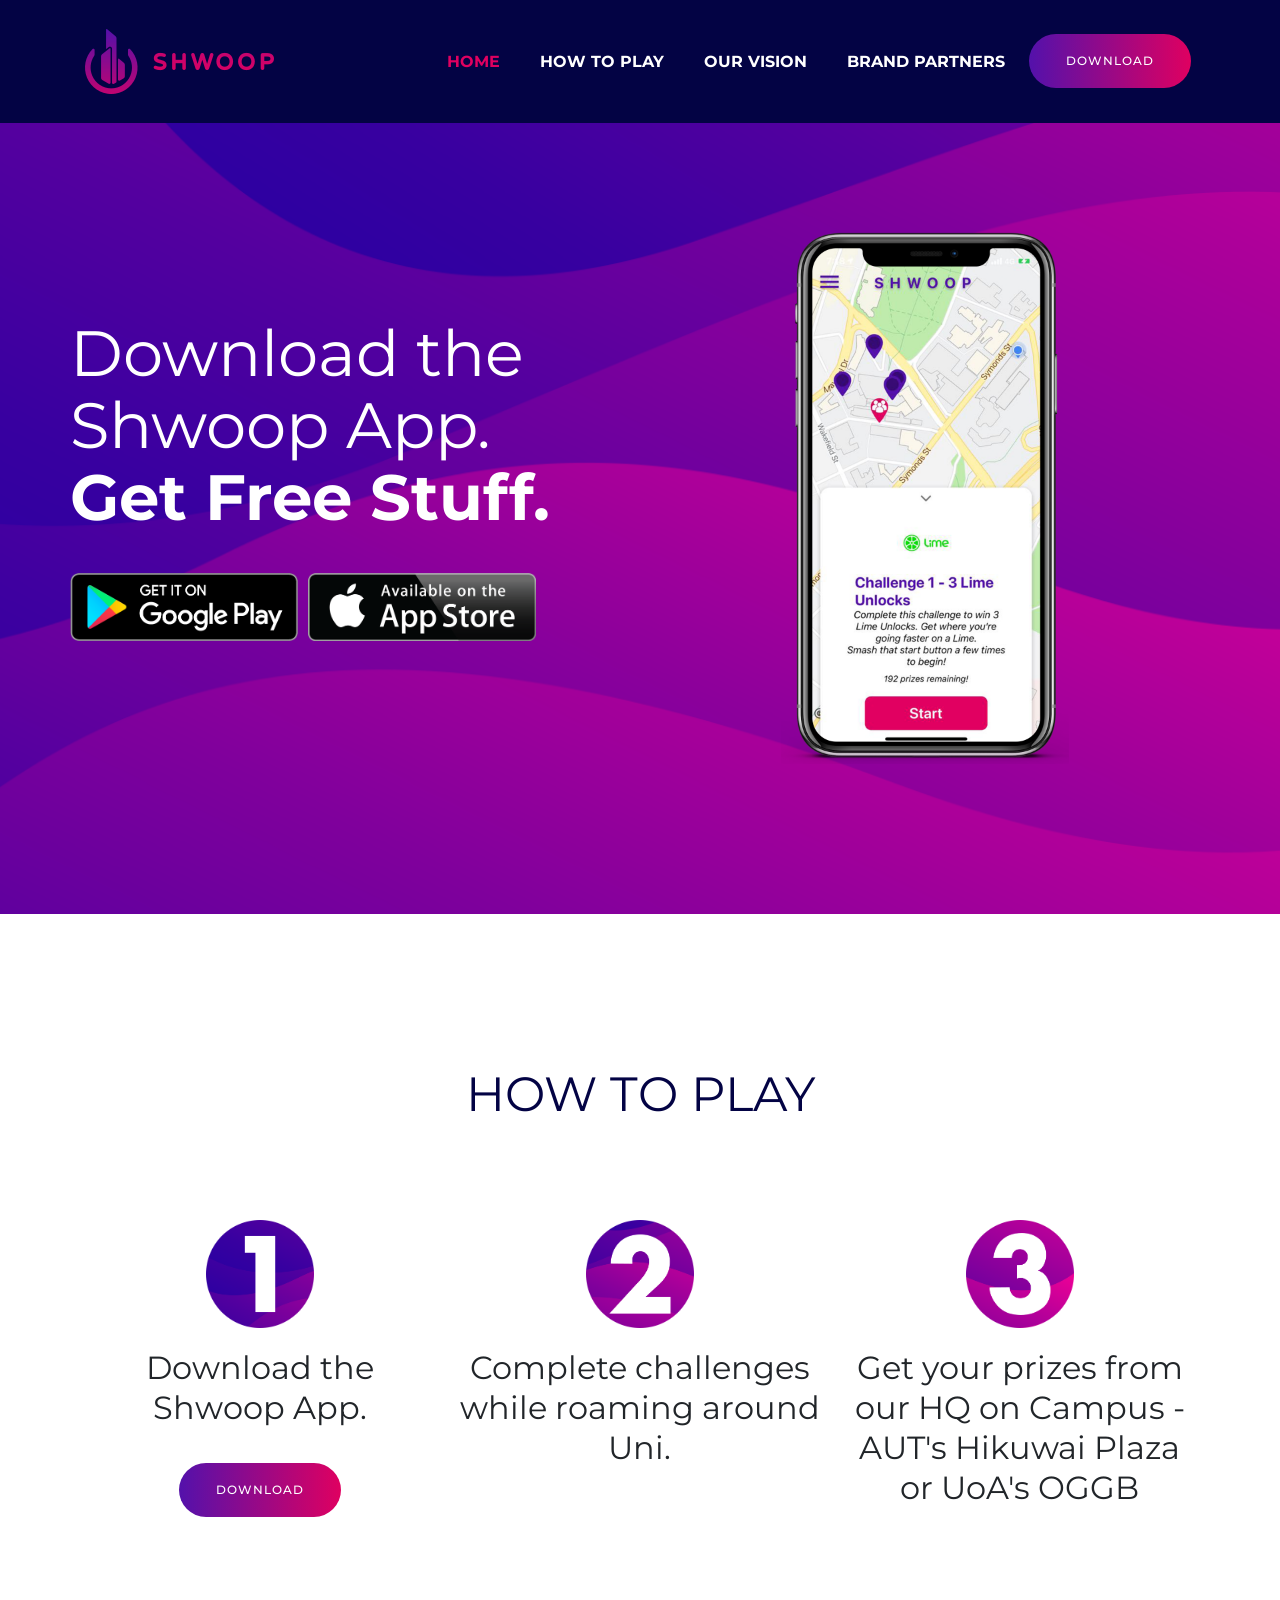
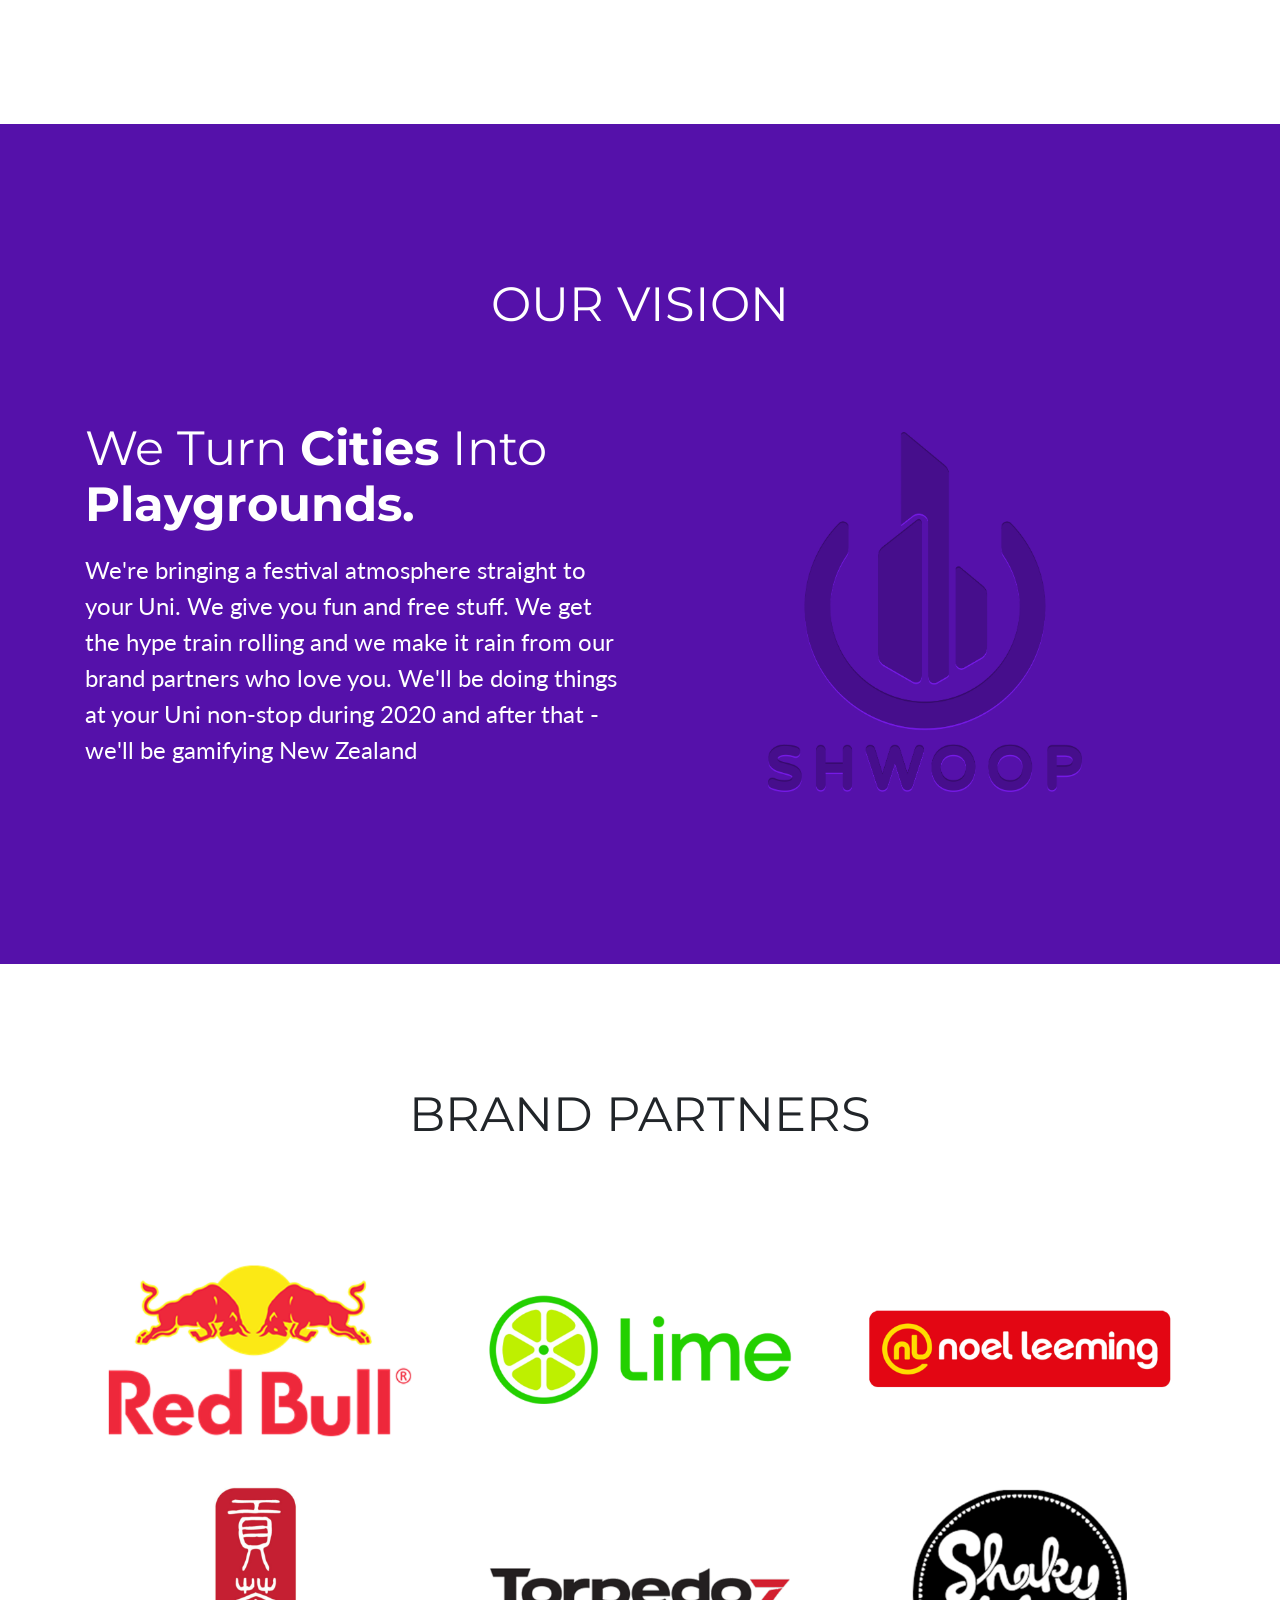
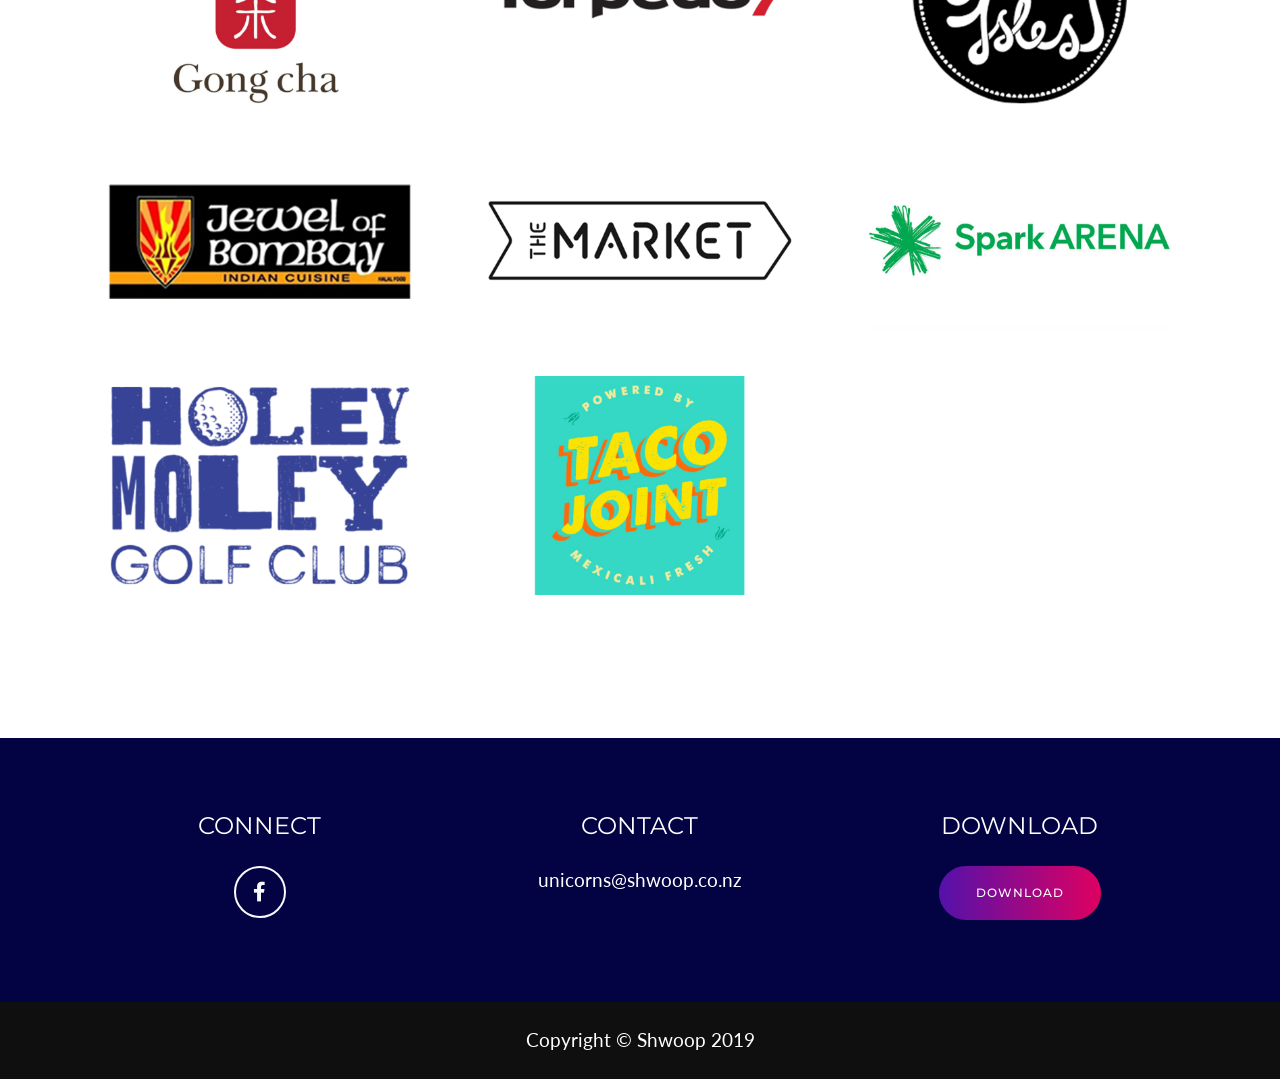
<file: index.html>
<!DOCTYPE html>
<html lang="en">

<head>
  <meta charset="utf-8">
  <meta name="viewport" content="width=device-width, initial-scale=1, shrink-to-fit=no">
  <meta name="description" content="Landing page for the Shwoop App">
  <meta name="author" content="">
  

  <title>Shwoop</title>

  <link rel="icon" href="img/favicon.png" type="image/png">

  <!-- Custom fonts -->
  <link href="vendor/fontawesome-free/css/all.min.css" rel="stylesheet" type="text/css">
  <link href="https://fonts.googleapis.com/css?family=Montserrat:400,700" rel="stylesheet" type="text/css">
  <link href="https://fonts.googleapis.com/css?family=Lato:400,700,400italic,700italic" rel="stylesheet" type="text/css">

  <!-- Theme CSS -->
  <link href="css/freelancer.min.css" rel="stylesheet">
  <link href="css/freelancer.css" rel="stylesheet">

</head>

<body id="page-top">

  <!-- Navigation -->
  <nav class="navbar navbar-expand-lg bg-secondary text-uppercase fixed-top" id="mainNav">
    <div class="container">
      <a class="navbar-brand js-scroll-trigger" href="#page-top"><img id="nav-logo" src="img/logo.png" alt="shwoop logo"></a>
      <button class="navbar-toggler navbar-toggler-right text-uppercase font-weight-bold bg-primary text-white rounded" type="button" data-toggle="collapse" data-target="#navbarResponsive" aria-controls="navbarResponsive" aria-expanded="false" aria-label="Toggle navigation">
        Menu
        <i class="fas fa-bars"></i>
      </button>
      <div class="collapse navbar-collapse" id="navbarResponsive">
        <ul class="navbar-nav ml-auto">
          <li class="nav-item mx-0 mx-lg-1">
            <a class="nav-link py-3 px-0 px-lg-3 rounded js-scroll-trigger" href="#home">Home</a>
          </li>
          <li class="nav-item mx-0 mx-lg-1">
            <a class="nav-link py-3 px-0 px-lg-3 rounded js-scroll-trigger" href="#how-to-play">How To Play</a>
          </li>
          <li class="nav-item mx-0 mx-lg-1">
              <a class="nav-link py-3 px-0 px-lg-3 rounded js-scroll-trigger" href="#vision">Our Vision</a>
          </li>
          <li class="nav-item mx-0 mx-lg-1">
              <a class="nav-link py-3 px-0 px-lg-3 rounded js-scroll-trigger" href="#brand-partners">Brand Partners</a>
          </li>
          <li class="nav-item mx-0 mx-lg-1">
              <a class="js-scroll-trigger" href="#home"><button class="btn primary_btn">Download</button></a>
          </li>
        </ul>
      </div>
    </div>
  </nav>

  <!-- Masthead -->
  <header class="masthead bg-primary text-white" id="home">
      <div class = "container">
        <div class="row">
          
          <div class="col-md-6 col-sm-12">
            <h1 class="masthead-heading mb-0">Download the<br>Shwoop App.<br><b>Get Free Stuff.</b></h1>
            <div class="download-buttons">
              <a href="https://play.google.com/store/apps/details?id=com.shwoop&hl=en_US"><img class="play-button" src="img/get-on-play.png" alt="play store button"></a>
              <a href="https://apps.apple.com/nz/app/id1464290549"><img class="apple-button" src="img/get-on-apple.png" alt="apple store button"></a>
            </div>
          </div>
          <div class="col-md-6 col-sm-12 center-align">
            <img class="scaled-image" src="img/home-left.png" alt="shwoop logo">
          </div>
        </div>
      </div>


  </header>

  <!-- How to play Section -->
  <section class="page-section portfolio" id="how-to-play">
    <div class="container">

      <!-- Portfolio Section Heading -->
      <h2 class="page-section-heading text-center text-uppercase text-secondary mb-0">How To Play</h2>

      <!-- Divider -->
      <div class="divider-custom"></div>

      <!-- Portfolio Grid Items -->
      <div class="row">

        <!-- Portfolio Item 1 -->
        <div class="col-md-12 col-lg-4 how-to-play-tile">
            <img class="step-number" src="img/1.png" alt="">
            <h2>Download the Shwoop App.</h2>
            <a class="js-scroll-trigger" href="#home"><button class="btn primary_btn download-margin">Download</button></a>
        </div>

        <!-- Portfolio Item 2 -->
        <div class="col-md-12 col-lg-4 how-to-play-tile">
            <img class="step-number" src="img/2.png" alt="">
            <h2>Complete challenges while roaming around Uni.</h2>
        </div>

        <!-- Portfolio Item 3 -->
        <div class="col-md-12 col-lg-4 how-to-play-tile">
            <img class="step-number" src="img/3.png" alt="">
            <h2>Get your prizes from our HQ on Campus - AUT's Hikuwai Plaza or UoA's OGGB</h2>
        </div>
    </div>
  </section>


  <!-- Our vision Section -->
  <section class="page-section portfolio bg-primary text-white" id="vision">
      <div class="container">
  
        <!-- Portfolio Section Heading -->
        <h2 class="page-section-heading text-center text-uppercase mb-0">Our Vision</h2>
  
        <!-- Divider -->
        <div class="divider-custom"></div>
        
        <div class="row">
          
          <div class="col-md-6 col-sm-12">
            <h1 class="masthead-heading mb-0 ">We Turn <b>Cities</b> Into<br><b>Playgrounds.</b></h1>
            <p>
              We're bringing a festival atmosphere straight to your Uni. We give you fun and free stuff. We get the hype train rolling and we make it rain from our brand partners who love you. We'll be doing things at your Uni non-stop during 2020 and after that - we'll be gamifying New Zealand
            </p>
          </div>
          <div class="col-md-6 col-sm-12 center-align">
            <img class="scaled-image-vision" src="img/large-logo.png" alt="shwoop logo">
          </div>
        </div>

        
      </div>
    </section>

  <!-- Brand partners Section -->
  <section class="page-section portfolio" id="brand-partners">
      <div class="container">
  
        <!-- Portfolio Section Heading -->
        <h2 class="page-section-heading text-center text-uppercase mb-0">Brand Partners</h2>
  
        <!-- Divider -->
        <div class="divider-custom"></div>
  
        <!-- Portfolio Grid Items -->
        <div class="row">
  
          <!-- Brand 2 -->
          <div class="col-4">
              <img class="img-fluid" src="img/portfolio/redbull.png" alt="">
          </div>
  
          <!-- Brand 3 -->
          <div class="col-4">
              <img class="img-fluid" src="img/portfolio/lime.png" alt="">
          </div>

          <!-- Brand 4 -->
          <div class="col-4">
              <img class="img-fluid" src="img/portfolio/noelleeming.png" alt="">
          </div>
  
          <!-- Brand 5 -->
          <div class="col-4">
              <img class="img-fluid" src="img/portfolio/gongcha.png" alt="">
          </div>
  
          <!-- Brand 6 -->
          <div class="col-4">
              <img class="img-fluid" src="img/portfolio/T7.png" alt="">
          </div>

          <!-- Brand 7 -->
          <div class="col-4">
              <img class="img-fluid" src="img/portfolio/shakyisles.png" alt="">
          </div>
    
            <!-- Brand 8 -->
            <div class="col-4">
                <img class="img-fluid" src="img/portfolio/jewelofbombay.png" alt="">
            </div>

            <!-- Brand 9 -->
            <div class="col-4">
              <img class="img-fluid" src="img/portfolio/themarket.png" alt="">
           </div>

            <!-- Brand 10 -->
            <div class="col-4">
              <img class="img-fluid" src="img/portfolio/sparkarena.png" alt="">
            </div>

            <!-- Brand 11 -->
            <div class="col-4">
              <img class="img-fluid" src="img/portfolio/holeymoley.png" alt="">
            </div>

            <!-- Brand 12 -->
            <div class="col-4">
              <img class="img-fluid" src="img/portfolio/tacojoint.png" alt="">
            </div>
      </div>
    </section>

  

  <!-- Newsletter Section -->
  <!--
  <section class="page-section newsletter_area">
      <div class="container">
        <div class="row">
          <div class="col-lg-6 col-md-6 col-sm-12">
            <div class="newsletter_inner">
              <h1>Subscribe To Our <b>Newsletter</b></h1>
              <p>Get updates about our latest interactive games.</p>
            </div>
          </div>
          <div class="col-lg-6 col-md-6 col-sm-12">
            <aside class="newsletter_widget">
              <div id="mc_embed_signup">
                <form target="_blank" action=""
                 method="get" class="subscribe_form relative">
                  <div class="input-group d-flex flex-row">
                    <input name="EMAIL" placeholder="Enter email address" onfocus="this.placeholder = ''" onblur="this.placeholder = 'Your email address'"
                     required="" type="email">
                    <button class="btn primary_btn">Subscribe</button>
                  </div>
                </form>
              </div>
            </aside>
          </div>
        </div>
      </div>
    </section>
  -->
    <!-- <form target="_blank" action="https://spondonit.us12.list-manage.com/subscribe/post?u=1462626880ade1ac87bd9c93a&amp;id=92a4423d01"-->



  <!-- Footer -->
  <footer class="footer text-center">
    <div class="container">
      <div class="row">

        <!-- Footer Social Icons -->
        <div class="col-lg-4">
          <h4 class="text-uppercase mb-4">Connect</h4>
          <a class="btn btn-outline-light btn-social mx-1" href="https://www.facebook.com/shwoopnz/?__tn__=%2Cd%2CP-R&eid=ARA6_C0hhofajjNjD4Fat9pUZ0IsBbr1qyQrgwscJk85Lib2zkm_b5-EPleboKYfkRYQgFdUEPBDX2mV">
            <i class="fab fa-fw fa-facebook-f"></i>
          </a>
        </div>

        <!-- Footer Contact Text -->
        <div class="col-lg-4">
          <h4 class="text-uppercase mb-4">Contact</h4>
          <p>unicorns@shwoop.co.nz</p>
        </div>

        <!-- Footer Download Text -->
        <div class="col-lg-4">
            <h4 class="text-uppercase mb-4">Download</h4>
            <a class="js-scroll-trigger" href="#home"><button class="btn primary_btn">Download</button></a>
        </div>

      </div>
    </div>
  </footer>

  <!-- Copyright Section -->
  <section class="copyright py-4 text-center text-white">
    <div class="container">
      <p>Copyright &copy; Shwoop 2019</p>
    </div>
  </section>

  <!-- Scroll to Top Button (Only visible on small and extra-small screen sizes) -->
  <div class="scroll-to-top d-lg-none position-fixed ">
    <a class="js-scroll-trigger d-block text-center text-white rounded" href="#page-top">
      <i class="fa fa-chevron-up"></i>
    </a>
  </div>

  <!-- Bootstrap core JavaScript -->
  <script src="vendor/jquery/jquery.min.js"></script>
  <script src="vendor/bootstrap/js/bootstrap.bundle.min.js"></script>

  <!-- Plugin JavaScript -->
  <script src="vendor/jquery-easing/jquery.easing.min.js"></script>

  <!-- Contact Form JavaScript -->
  <script src="js/jqBootstrapValidation.js"></script>
  <script src="js/contact_me.js"></script>

  <!-- Custom scripts for this template -->
  <script src="js/freelancer.min.js"></script>

</body>

</html>
</file>
